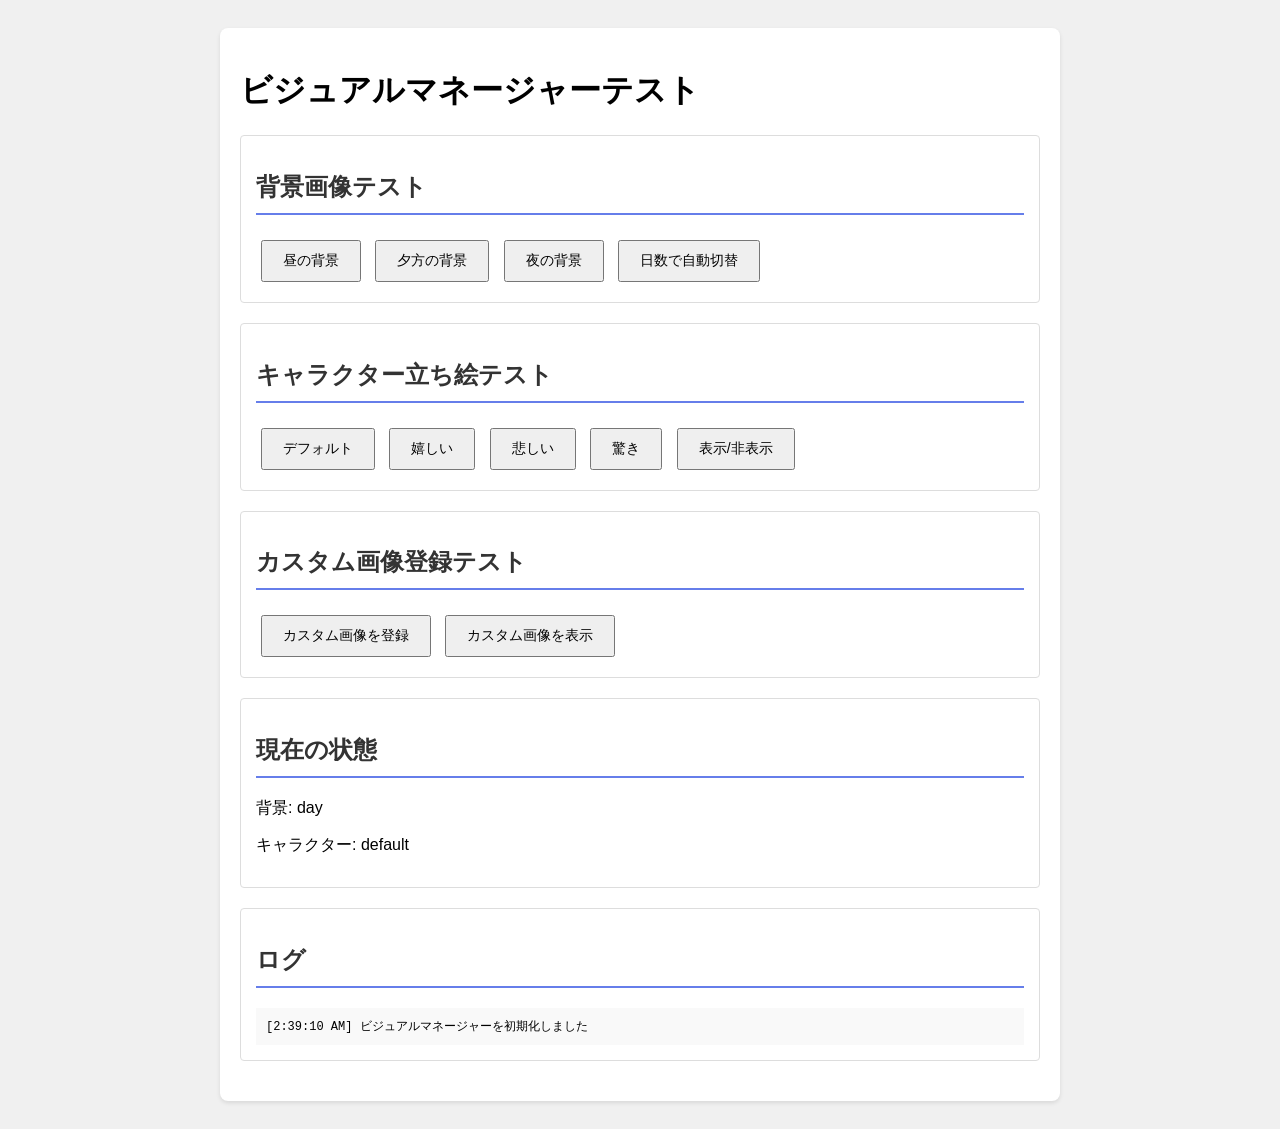
<file: test_visual.html>
<!DOCTYPE html>
<html lang="ja">
<head>
    <meta charset="UTF-8">
    <meta name="viewport" content="width=device-width, initial-scale=1.0">
    <title>ビジュアルシステムテスト</title>
    <style>
        body {
            font-family: sans-serif;
            padding: 20px;
            background: #f0f0f0;
        }
        .test-container {
            max-width: 800px;
            margin: 0 auto;
            background: white;
            padding: 20px;
            border-radius: 8px;
            box-shadow: 0 2px 4px rgba(0,0,0,0.1);
        }
        button {
            margin: 5px;
            padding: 10px 20px;
            font-size: 14px;
            cursor: pointer;
        }
        .section {
            margin: 20px 0;
            padding: 15px;
            border: 1px solid #ddd;
            border-radius: 4px;
        }
        h2 {
            color: #333;
            border-bottom: 2px solid #667eea;
            padding-bottom: 10px;
        }
    </style>
</head>
<body>
    <div class="test-container">
        <h1>ビジュアルマネージャーテスト</h1>
        
        <div class="section">
            <h2>背景画像テスト</h2>
            <button onclick="testBackground('day')">昼の背景</button>
            <button onclick="testBackground('evening')">夕方の背景</button>
            <button onclick="testBackground('night')">夜の背景</button>
            <button onclick="testBackgroundByDay()">日数で自動切替</button>
        </div>
        
        <div class="section">
            <h2>キャラクター立ち絵テスト</h2>
            <button onclick="testCharacter('default')">デフォルト</button>
            <button onclick="testCharacter('happy')">嬉しい</button>
            <button onclick="testCharacter('sad')">悲しい</button>
            <button onclick="testCharacter('surprised')">驚き</button>
            <button onclick="toggleCharacter()">表示/非表示</button>
        </div>
        
        <div class="section">
            <h2>カスタム画像登録テスト</h2>
            <button onclick="registerCustom()">カスタム画像を登録</button>
            <button onclick="testCustom()">カスタム画像を表示</button>
        </div>
        
        <div class="section">
            <h2>現在の状態</h2>
            <p>背景: <span id="current-bg">-</span></p>
            <p>キャラクター: <span id="current-char">-</span></p>
        </div>
        
        <div class="section">
            <h2>ログ</h2>
            <div id="log" style="max-height: 200px; overflow-y: auto; background: #f9f9f9; padding: 10px; font-family: monospace; font-size: 12px;"></div>
        </div>
    </div>

    <script type="module">
        import VisualManager from './js/visualManager.js';
        
        const visualManager = new VisualManager();
        visualManager.initialize();
        
        let characterVisible = true;
        let dayCounter = 1;
        
        function log(message) {
            const logDiv = document.getElementById('log');
            const time = new Date().toLocaleTimeString();
            logDiv.innerHTML += `[${time}] ${message}<br>`;
            logDiv.scrollTop = logDiv.scrollHeight;
        }
        
        function updateStatus() {
            document.getElementById('current-bg').textContent = visualManager.getCurrentBackground();
            document.getElementById('current-char').textContent = visualManager.getCurrentCharacter();
        }
        
        window.testBackground = (type) => {
            log(`背景を「${type}」に変更`);
            visualManager.setBackground(type);
            updateStatus();
        };
        
        window.testBackgroundByDay = () => {
            log(`日数${dayCounter}に基づいて背景を自動設定`);
            visualManager.setBackgroundByDay(dayCounter);
            dayCounter++;
            updateStatus();
        };
        
        window.testCharacter = (type) => {
            log(`キャラクターを「${type}」に変更`);
            visualManager.setCharacter(type);
            updateStatus();
        };
        
        window.toggleCharacter = () => {
            if (characterVisible) {
                log('キャラクターを非表示');
                visualManager.hideCharacter();
            } else {
                log('キャラクターを表示');
                visualManager.showCharacter();
            }
            characterVisible = !characterVisible;
        };
        
        window.registerCustom = () => {
            visualManager.registerBackground('custom', 'assets/images/custom_bg.png');
            visualManager.registerCharacter('custom', 'assets/images/custom_char.png');
            log('カスタム画像を登録しました');
        };
        
        window.testCustom = () => {
            log('カスタム背景とキャラクターを表示');
            visualManager.setBackground('custom');
            visualManager.setCharacter('custom');
            updateStatus();
        };
        
        log('ビジュアルマネージャーを初期化しました');
        updateStatus();
    </script>
</body>
</html>
</file>
